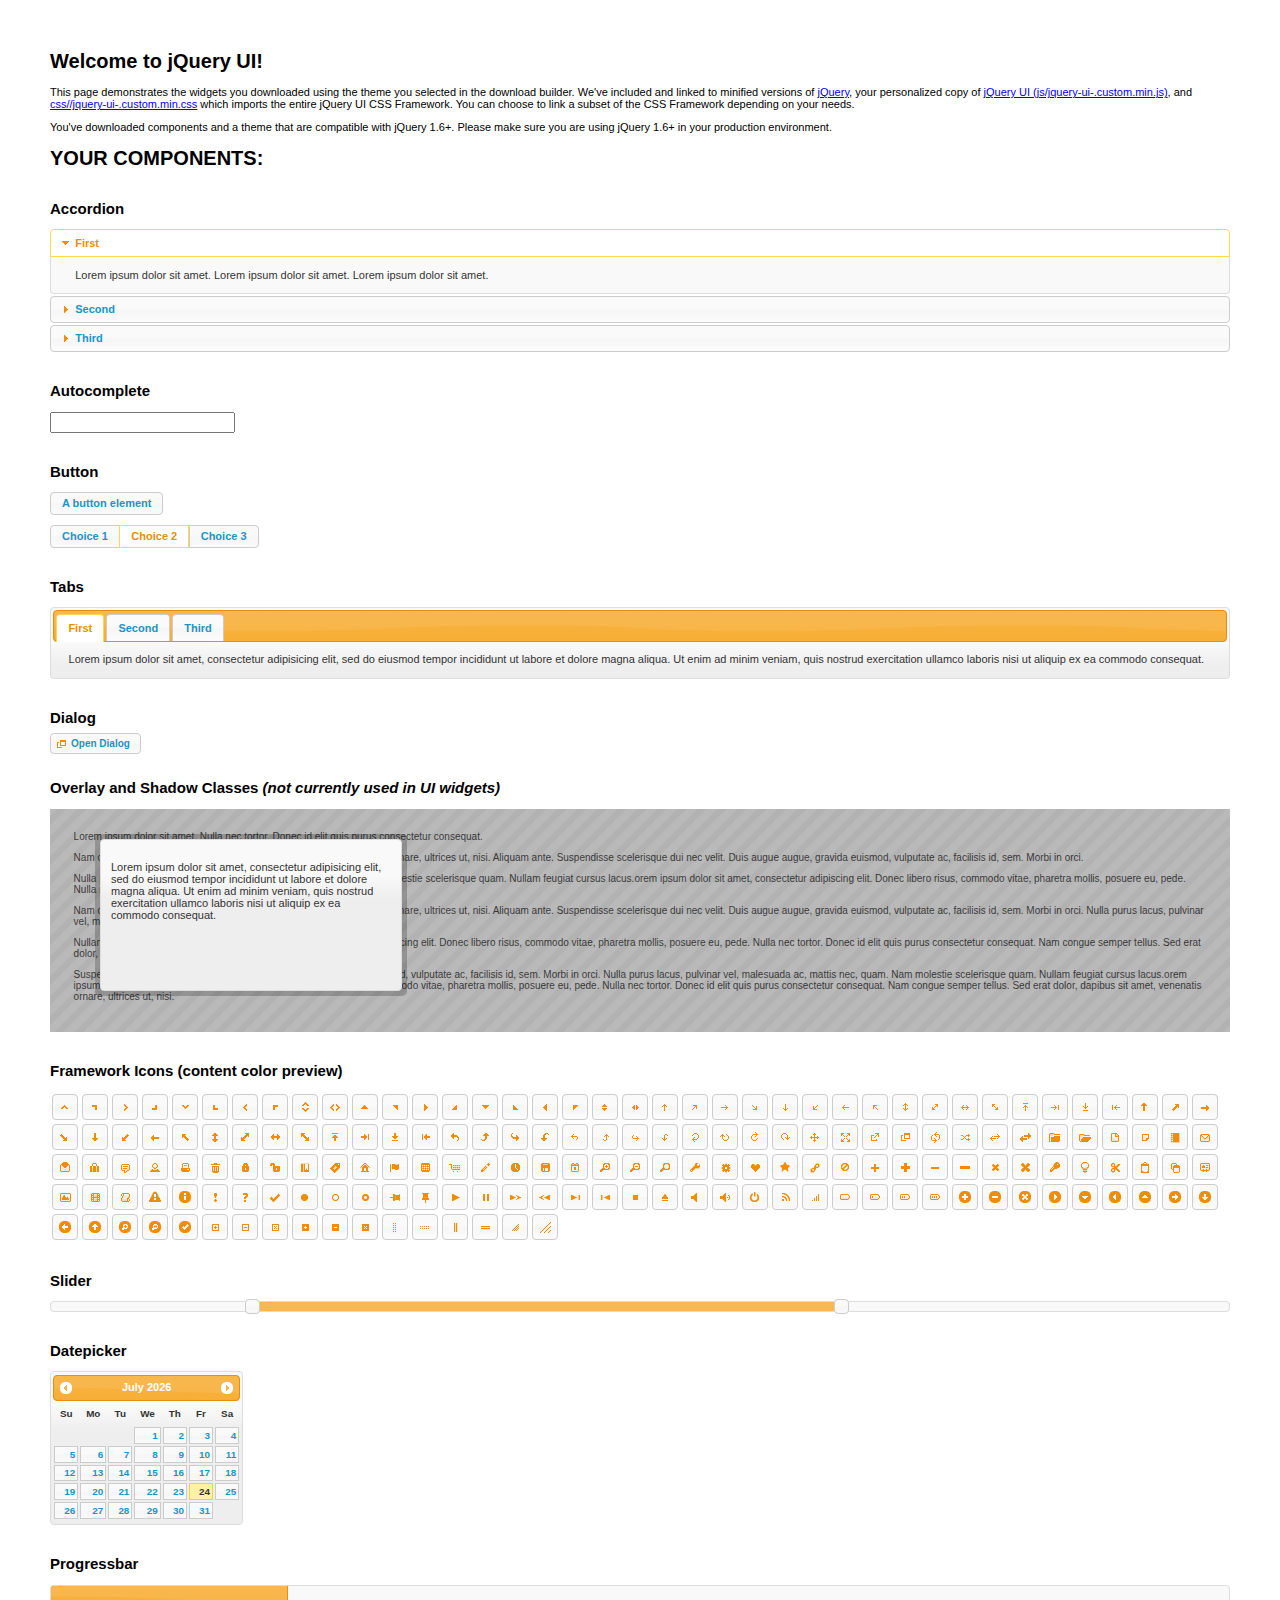
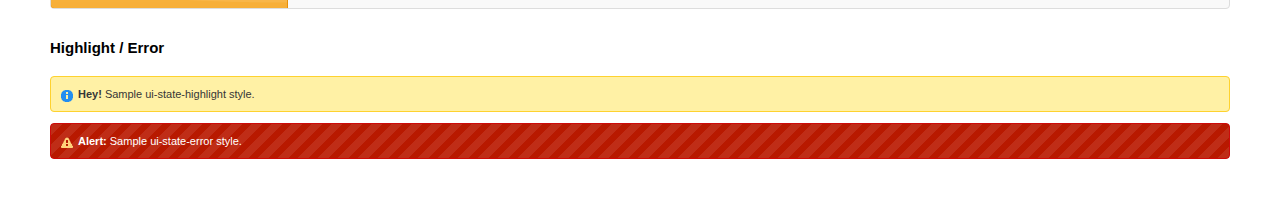
<file: js/libs/jqueryui/index.html>
<!doctype html>
<html lang="us">
<head>
	<meta charset="utf-8">
	<title>jQuery UI Example Page</title>
	<link href="css/ui-lightness/jquery-ui-1.10.3.custom.css" rel="stylesheet">
	<script src="js/jquery-1.9.1.js"></script>
	<script src="js/jquery-ui-1.10.3.custom.js"></script>
	<script>
	$(function() {
		
		$( "#accordion" ).accordion();
		

		
		var availableTags = [
			"ActionScript",
			"AppleScript",
			"Asp",
			"BASIC",
			"C",
			"C++",
			"Clojure",
			"COBOL",
			"ColdFusion",
			"Erlang",
			"Fortran",
			"Groovy",
			"Haskell",
			"Java",
			"JavaScript",
			"Lisp",
			"Perl",
			"PHP",
			"Python",
			"Ruby",
			"Scala",
			"Scheme"
		];
		$( "#autocomplete" ).autocomplete({
			source: availableTags
		});
		

		
		$( "#button" ).button();
		$( "#radioset" ).buttonset();
		

		
		$( "#tabs" ).tabs();
		

		
		$( "#dialog" ).dialog({
			autoOpen: false,
			width: 400,
			buttons: [
				{
					text: "Ok",
					click: function() {
						$( this ).dialog( "close" );
					}
				},
				{
					text: "Cancel",
					click: function() {
						$( this ).dialog( "close" );
					}
				}
			]
		});

		// Link to open the dialog
		$( "#dialog-link" ).click(function( event ) {
			$( "#dialog" ).dialog( "open" );
			event.preventDefault();
		});
		

		
		$( "#datepicker" ).datepicker({
			inline: true
		});
		

		
		$( "#slider" ).slider({
			range: true,
			values: [ 17, 67 ]
		});
		

		
		$( "#progressbar" ).progressbar({
			value: 20
		});
		

		// Hover states on the static widgets
		$( "#dialog-link, #icons li" ).hover(
			function() {
				$( this ).addClass( "ui-state-hover" );
			},
			function() {
				$( this ).removeClass( "ui-state-hover" );
			}
		);
	});
	</script>
	<style>
	body{
		font: 62.5% "Trebuchet MS", sans-serif;
		margin: 50px;
	}
	.demoHeaders {
		margin-top: 2em;
	}
	#dialog-link {
		padding: .4em 1em .4em 20px;
		text-decoration: none;
		position: relative;
	}
	#dialog-link span.ui-icon {
		margin: 0 5px 0 0;
		position: absolute;
		left: .2em;
		top: 50%;
		margin-top: -8px;
	}
	#icons {
		margin: 0;
		padding: 0;
	}
	#icons li {
		margin: 2px;
		position: relative;
		padding: 4px 0;
		cursor: pointer;
		float: left;
		list-style: none;
	}
	#icons span.ui-icon {
		float: left;
		margin: 0 4px;
	}
	.fakewindowcontain .ui-widget-overlay {
		position: absolute;
	}
	</style>
</head>
<body>

<h1>Welcome to jQuery UI!</h1>

<div class="ui-widget">
	<p>This page demonstrates the widgets you downloaded using the theme you selected in the download builder. We've included and linked to minified versions of <a href="js/jquery-1.9.1.js">jQuery</a>, your personalized copy of <a href="js/jquery-ui-.custom.min.js">jQuery UI (js/jquery-ui-.custom.min.js)</a>, and <a href="css//jquery-ui-.custom.min.css">css//jquery-ui-.custom.min.css</a> which imports the entire jQuery UI CSS Framework. You can choose to link a subset of the CSS Framework depending on your needs. </p>
	<p>You've downloaded components and a theme that are compatible with jQuery 1.6+. Please make sure you are using jQuery 1.6+ in your production environment.</p>
</div>

<h1>YOUR COMPONENTS:</h1>


<!-- Accordion -->
<h2 class="demoHeaders">Accordion</h2>
<div id="accordion">
	<h3>First</h3>
	<div>Lorem ipsum dolor sit amet. Lorem ipsum dolor sit amet. Lorem ipsum dolor sit amet.</div>
	<h3>Second</h3>
	<div>Phasellus mattis tincidunt nibh.</div>
	<h3>Third</h3>
	<div>Nam dui erat, auctor a, dignissim quis.</div>
</div>



<!-- Autocomplete -->
<h2 class="demoHeaders">Autocomplete</h2>
<div>
	<input id="autocomplete" title="type &quot;a&quot;">
</div>



<!-- Button -->
<h2 class="demoHeaders">Button</h2>
<button id="button">A button element</button>
<form style="margin-top: 1em;">
	<div id="radioset">
		<input type="radio" id="radio1" name="radio"><label for="radio1">Choice 1</label>
		<input type="radio" id="radio2" name="radio" checked="checked"><label for="radio2">Choice 2</label>
		<input type="radio" id="radio3" name="radio"><label for="radio3">Choice 3</label>
	</div>
</form>



<!-- Tabs -->
<h2 class="demoHeaders">Tabs</h2>
<div id="tabs">
	<ul>
		<li><a href="#tabs-1">First</a></li>
		<li><a href="#tabs-2">Second</a></li>
		<li><a href="#tabs-3">Third</a></li>
	</ul>
	<div id="tabs-1">Lorem ipsum dolor sit amet, consectetur adipisicing elit, sed do eiusmod tempor incididunt ut labore et dolore magna aliqua. Ut enim ad minim veniam, quis nostrud exercitation ullamco laboris nisi ut aliquip ex ea commodo consequat.</div>
	<div id="tabs-2">Phasellus mattis tincidunt nibh. Cras orci urna, blandit id, pretium vel, aliquet ornare, felis. Maecenas scelerisque sem non nisl. Fusce sed lorem in enim dictum bibendum.</div>
	<div id="tabs-3">Nam dui erat, auctor a, dignissim quis, sollicitudin eu, felis. Pellentesque nisi urna, interdum eget, sagittis et, consequat vestibulum, lacus. Mauris porttitor ullamcorper augue.</div>
</div>



<!-- Dialog NOTE: Dialog is not generated by UI in this demo so it can be visually styled in themeroller-->
<h2 class="demoHeaders">Dialog</h2>
<p><a href="#" id="dialog-link" class="ui-state-default ui-corner-all"><span class="ui-icon ui-icon-newwin"></span>Open Dialog</a></p>

<h2 class="demoHeaders">Overlay and Shadow Classes <em>(not currently used in UI widgets)</em></h2>
<div style="position: relative; width: 96%; height: 200px; padding:1% 2%; overflow:hidden;" class="fakewindowcontain">
	<p>Lorem ipsum dolor sit amet,  Nulla nec tortor. Donec id elit quis purus consectetur consequat. </p><p>Nam congue semper tellus. Sed erat dolor, dapibus sit amet, venenatis ornare, ultrices ut, nisi. Aliquam ante. Suspendisse scelerisque dui nec velit. Duis augue augue, gravida euismod, vulputate ac, facilisis id, sem. Morbi in orci. </p><p>Nulla purus lacus, pulvinar vel, malesuada ac, mattis nec, quam. Nam molestie scelerisque quam. Nullam feugiat cursus lacus.orem ipsum dolor sit amet, consectetur adipiscing elit. Donec libero risus, commodo vitae, pharetra mollis, posuere eu, pede. Nulla nec tortor. Donec id elit quis purus consectetur consequat. </p><p>Nam congue semper tellus. Sed erat dolor, dapibus sit amet, venenatis ornare, ultrices ut, nisi. Aliquam ante. Suspendisse scelerisque dui nec velit. Duis augue augue, gravida euismod, vulputate ac, facilisis id, sem. Morbi in orci. Nulla purus lacus, pulvinar vel, malesuada ac, mattis nec, quam. Nam molestie scelerisque quam. </p><p>Nullam feugiat cursus lacus.orem ipsum dolor sit amet, consectetur adipiscing elit. Donec libero risus, commodo vitae, pharetra mollis, posuere eu, pede. Nulla nec tortor. Donec id elit quis purus consectetur consequat. Nam congue semper tellus. Sed erat dolor, dapibus sit amet, venenatis ornare, ultrices ut, nisi. Aliquam ante. </p><p>Suspendisse scelerisque dui nec velit. Duis augue augue, gravida euismod, vulputate ac, facilisis id, sem. Morbi in orci. Nulla purus lacus, pulvinar vel, malesuada ac, mattis nec, quam. Nam molestie scelerisque quam. Nullam feugiat cursus lacus.orem ipsum dolor sit amet, consectetur adipiscing elit. Donec libero risus, commodo vitae, pharetra mollis, posuere eu, pede. Nulla nec tortor. Donec id elit quis purus consectetur consequat. Nam congue semper tellus. Sed erat dolor, dapibus sit amet, venenatis ornare, ultrices ut, nisi. </p>

	<!-- ui-dialog -->
	<div class="ui-overlay"><div class="ui-widget-overlay"></div><div class="ui-widget-shadow ui-corner-all" style="width: 302px; height: 152px; position: absolute; left: 50px; top: 30px;"></div></div>
	<div style="position: absolute; width: 280px; height: 130px;left: 50px; top: 30px; padding: 10px;" class="ui-widget ui-widget-content ui-corner-all">
		<div class="ui-dialog-content ui-widget-content" style="background: none; border: 0;">
			<p>Lorem ipsum dolor sit amet, consectetur adipisicing elit, sed do eiusmod tempor incididunt ut labore et dolore magna aliqua. Ut enim ad minim veniam, quis nostrud exercitation ullamco laboris nisi ut aliquip ex ea commodo consequat.</p>
		</div>
	</div>

</div>

<!-- ui-dialog -->
<div id="dialog" title="Dialog Title">
	<p>Lorem ipsum dolor sit amet, consectetur adipisicing elit, sed do eiusmod tempor incididunt ut labore et dolore magna aliqua. Ut enim ad minim veniam, quis nostrud exercitation ullamco laboris nisi ut aliquip ex ea commodo consequat.</p>
</div>



<h2 class="demoHeaders">Framework Icons (content color preview)</h2>
<ul id="icons" class="ui-widget ui-helper-clearfix">
	<li class="ui-state-default ui-corner-all" title=".ui-icon-carat-1-n"><span class="ui-icon ui-icon-carat-1-n"></span></li>
	<li class="ui-state-default ui-corner-all" title=".ui-icon-carat-1-ne"><span class="ui-icon ui-icon-carat-1-ne"></span></li>
	<li class="ui-state-default ui-corner-all" title=".ui-icon-carat-1-e"><span class="ui-icon ui-icon-carat-1-e"></span></li>
	<li class="ui-state-default ui-corner-all" title=".ui-icon-carat-1-se"><span class="ui-icon ui-icon-carat-1-se"></span></li>
	<li class="ui-state-default ui-corner-all" title=".ui-icon-carat-1-s"><span class="ui-icon ui-icon-carat-1-s"></span></li>
	<li class="ui-state-default ui-corner-all" title=".ui-icon-carat-1-sw"><span class="ui-icon ui-icon-carat-1-sw"></span></li>
	<li class="ui-state-default ui-corner-all" title=".ui-icon-carat-1-w"><span class="ui-icon ui-icon-carat-1-w"></span></li>
	<li class="ui-state-default ui-corner-all" title=".ui-icon-carat-1-nw"><span class="ui-icon ui-icon-carat-1-nw"></span></li>
	<li class="ui-state-default ui-corner-all" title=".ui-icon-carat-2-n-s"><span class="ui-icon ui-icon-carat-2-n-s"></span></li>
	<li class="ui-state-default ui-corner-all" title=".ui-icon-carat-2-e-w"><span class="ui-icon ui-icon-carat-2-e-w"></span></li>
	<li class="ui-state-default ui-corner-all" title=".ui-icon-triangle-1-n"><span class="ui-icon ui-icon-triangle-1-n"></span></li>
	<li class="ui-state-default ui-corner-all" title=".ui-icon-triangle-1-ne"><span class="ui-icon ui-icon-triangle-1-ne"></span></li>
	<li class="ui-state-default ui-corner-all" title=".ui-icon-triangle-1-e"><span class="ui-icon ui-icon-triangle-1-e"></span></li>
	<li class="ui-state-default ui-corner-all" title=".ui-icon-triangle-1-se"><span class="ui-icon ui-icon-triangle-1-se"></span></li>
	<li class="ui-state-default ui-corner-all" title=".ui-icon-triangle-1-s"><span class="ui-icon ui-icon-triangle-1-s"></span></li>
	<li class="ui-state-default ui-corner-all" title=".ui-icon-triangle-1-sw"><span class="ui-icon ui-icon-triangle-1-sw"></span></li>
	<li class="ui-state-default ui-corner-all" title=".ui-icon-triangle-1-w"><span class="ui-icon ui-icon-triangle-1-w"></span></li>
	<li class="ui-state-default ui-corner-all" title=".ui-icon-triangle-1-nw"><span class="ui-icon ui-icon-triangle-1-nw"></span></li>
	<li class="ui-state-default ui-corner-all" title=".ui-icon-triangle-2-n-s"><span class="ui-icon ui-icon-triangle-2-n-s"></span></li>
	<li class="ui-state-default ui-corner-all" title=".ui-icon-triangle-2-e-w"><span class="ui-icon ui-icon-triangle-2-e-w"></span></li>
	<li class="ui-state-default ui-corner-all" title=".ui-icon-arrow-1-n"><span class="ui-icon ui-icon-arrow-1-n"></span></li>
	<li class="ui-state-default ui-corner-all" title=".ui-icon-arrow-1-ne"><span class="ui-icon ui-icon-arrow-1-ne"></span></li>
	<li class="ui-state-default ui-corner-all" title=".ui-icon-arrow-1-e"><span class="ui-icon ui-icon-arrow-1-e"></span></li>
	<li class="ui-state-default ui-corner-all" title=".ui-icon-arrow-1-se"><span class="ui-icon ui-icon-arrow-1-se"></span></li>
	<li class="ui-state-default ui-corner-all" title=".ui-icon-arrow-1-s"><span class="ui-icon ui-icon-arrow-1-s"></span></li>
	<li class="ui-state-default ui-corner-all" title=".ui-icon-arrow-1-sw"><span class="ui-icon ui-icon-arrow-1-sw"></span></li>
	<li class="ui-state-default ui-corner-all" title=".ui-icon-arrow-1-w"><span class="ui-icon ui-icon-arrow-1-w"></span></li>
	<li class="ui-state-default ui-corner-all" title=".ui-icon-arrow-1-nw"><span class="ui-icon ui-icon-arrow-1-nw"></span></li>
	<li class="ui-state-default ui-corner-all" title=".ui-icon-arrow-2-n-s"><span class="ui-icon ui-icon-arrow-2-n-s"></span></li>
	<li class="ui-state-default ui-corner-all" title=".ui-icon-arrow-2-ne-sw"><span class="ui-icon ui-icon-arrow-2-ne-sw"></span></li>
	<li class="ui-state-default ui-corner-all" title=".ui-icon-arrow-2-e-w"><span class="ui-icon ui-icon-arrow-2-e-w"></span></li>
	<li class="ui-state-default ui-corner-all" title=".ui-icon-arrow-2-se-nw"><span class="ui-icon ui-icon-arrow-2-se-nw"></span></li>
	<li class="ui-state-default ui-corner-all" title=".ui-icon-arrowstop-1-n"><span class="ui-icon ui-icon-arrowstop-1-n"></span></li>
	<li class="ui-state-default ui-corner-all" title=".ui-icon-arrowstop-1-e"><span class="ui-icon ui-icon-arrowstop-1-e"></span></li>
	<li class="ui-state-default ui-corner-all" title=".ui-icon-arrowstop-1-s"><span class="ui-icon ui-icon-arrowstop-1-s"></span></li>
	<li class="ui-state-default ui-corner-all" title=".ui-icon-arrowstop-1-w"><span class="ui-icon ui-icon-arrowstop-1-w"></span></li>
	<li class="ui-state-default ui-corner-all" title=".ui-icon-arrowthick-1-n"><span class="ui-icon ui-icon-arrowthick-1-n"></span></li>
	<li class="ui-state-default ui-corner-all" title=".ui-icon-arrowthick-1-ne"><span class="ui-icon ui-icon-arrowthick-1-ne"></span></li>
	<li class="ui-state-default ui-corner-all" title=".ui-icon-arrowthick-1-e"><span class="ui-icon ui-icon-arrowthick-1-e"></span></li>
	<li class="ui-state-default ui-corner-all" title=".ui-icon-arrowthick-1-se"><span class="ui-icon ui-icon-arrowthick-1-se"></span></li>
	<li class="ui-state-default ui-corner-all" title=".ui-icon-arrowthick-1-s"><span class="ui-icon ui-icon-arrowthick-1-s"></span></li>
	<li class="ui-state-default ui-corner-all" title=".ui-icon-arrowthick-1-sw"><span class="ui-icon ui-icon-arrowthick-1-sw"></span></li>
	<li class="ui-state-default ui-corner-all" title=".ui-icon-arrowthick-1-w"><span class="ui-icon ui-icon-arrowthick-1-w"></span></li>
	<li class="ui-state-default ui-corner-all" title=".ui-icon-arrowthick-1-nw"><span class="ui-icon ui-icon-arrowthick-1-nw"></span></li>
	<li class="ui-state-default ui-corner-all" title=".ui-icon-arrowthick-2-n-s"><span class="ui-icon ui-icon-arrowthick-2-n-s"></span></li>
	<li class="ui-state-default ui-corner-all" title=".ui-icon-arrowthick-2-ne-sw"><span class="ui-icon ui-icon-arrowthick-2-ne-sw"></span></li>
	<li class="ui-state-default ui-corner-all" title=".ui-icon-arrowthick-2-e-w"><span class="ui-icon ui-icon-arrowthick-2-e-w"></span></li>
	<li class="ui-state-default ui-corner-all" title=".ui-icon-arrowthick-2-se-nw"><span class="ui-icon ui-icon-arrowthick-2-se-nw"></span></li>
	<li class="ui-state-default ui-corner-all" title=".ui-icon-arrowthickstop-1-n"><span class="ui-icon ui-icon-arrowthickstop-1-n"></span></li>
	<li class="ui-state-default ui-corner-all" title=".ui-icon-arrowthickstop-1-e"><span class="ui-icon ui-icon-arrowthickstop-1-e"></span></li>
	<li class="ui-state-default ui-corner-all" title=".ui-icon-arrowthickstop-1-s"><span class="ui-icon ui-icon-arrowthickstop-1-s"></span></li>
	<li class="ui-state-default ui-corner-all" title=".ui-icon-arrowthickstop-1-w"><span class="ui-icon ui-icon-arrowthickstop-1-w"></span></li>
	<li class="ui-state-default ui-corner-all" title=".ui-icon-arrowreturnthick-1-w"><span class="ui-icon ui-icon-arrowreturnthick-1-w"></span></li>
	<li class="ui-state-default ui-corner-all" title=".ui-icon-arrowreturnthick-1-n"><span class="ui-icon ui-icon-arrowreturnthick-1-n"></span></li>
	<li class="ui-state-default ui-corner-all" title=".ui-icon-arrowreturnthick-1-e"><span class="ui-icon ui-icon-arrowreturnthick-1-e"></span></li>
	<li class="ui-state-default ui-corner-all" title=".ui-icon-arrowreturnthick-1-s"><span class="ui-icon ui-icon-arrowreturnthick-1-s"></span></li>
	<li class="ui-state-default ui-corner-all" title=".ui-icon-arrowreturn-1-w"><span class="ui-icon ui-icon-arrowreturn-1-w"></span></li>
	<li class="ui-state-default ui-corner-all" title=".ui-icon-arrowreturn-1-n"><span class="ui-icon ui-icon-arrowreturn-1-n"></span></li>
	<li class="ui-state-default ui-corner-all" title=".ui-icon-arrowreturn-1-e"><span class="ui-icon ui-icon-arrowreturn-1-e"></span></li>
	<li class="ui-state-default ui-corner-all" title=".ui-icon-arrowreturn-1-s"><span class="ui-icon ui-icon-arrowreturn-1-s"></span></li>
	<li class="ui-state-default ui-corner-all" title=".ui-icon-arrowrefresh-1-w"><span class="ui-icon ui-icon-arrowrefresh-1-w"></span></li>
	<li class="ui-state-default ui-corner-all" title=".ui-icon-arrowrefresh-1-n"><span class="ui-icon ui-icon-arrowrefresh-1-n"></span></li>
	<li class="ui-state-default ui-corner-all" title=".ui-icon-arrowrefresh-1-e"><span class="ui-icon ui-icon-arrowrefresh-1-e"></span></li>
	<li class="ui-state-default ui-corner-all" title=".ui-icon-arrowrefresh-1-s"><span class="ui-icon ui-icon-arrowrefresh-1-s"></span></li>
	<li class="ui-state-default ui-corner-all" title=".ui-icon-arrow-4"><span class="ui-icon ui-icon-arrow-4"></span></li>
	<li class="ui-state-default ui-corner-all" title=".ui-icon-arrow-4-diag"><span class="ui-icon ui-icon-arrow-4-diag"></span></li>
	<li class="ui-state-default ui-corner-all" title=".ui-icon-extlink"><span class="ui-icon ui-icon-extlink"></span></li>
	<li class="ui-state-default ui-corner-all" title=".ui-icon-newwin"><span class="ui-icon ui-icon-newwin"></span></li>
	<li class="ui-state-default ui-corner-all" title=".ui-icon-refresh"><span class="ui-icon ui-icon-refresh"></span></li>
	<li class="ui-state-default ui-corner-all" title=".ui-icon-shuffle"><span class="ui-icon ui-icon-shuffle"></span></li>
	<li class="ui-state-default ui-corner-all" title=".ui-icon-transfer-e-w"><span class="ui-icon ui-icon-transfer-e-w"></span></li>
	<li class="ui-state-default ui-corner-all" title=".ui-icon-transferthick-e-w"><span class="ui-icon ui-icon-transferthick-e-w"></span></li>
	<li class="ui-state-default ui-corner-all" title=".ui-icon-folder-collapsed"><span class="ui-icon ui-icon-folder-collapsed"></span></li>
	<li class="ui-state-default ui-corner-all" title=".ui-icon-folder-open"><span class="ui-icon ui-icon-folder-open"></span></li>
	<li class="ui-state-default ui-corner-all" title=".ui-icon-document"><span class="ui-icon ui-icon-document"></span></li>
	<li class="ui-state-default ui-corner-all" title=".ui-icon-document-b"><span class="ui-icon ui-icon-document-b"></span></li>
	<li class="ui-state-default ui-corner-all" title=".ui-icon-note"><span class="ui-icon ui-icon-note"></span></li>
	<li class="ui-state-default ui-corner-all" title=".ui-icon-mail-closed"><span class="ui-icon ui-icon-mail-closed"></span></li>
	<li class="ui-state-default ui-corner-all" title=".ui-icon-mail-open"><span class="ui-icon ui-icon-mail-open"></span></li>
	<li class="ui-state-default ui-corner-all" title=".ui-icon-suitcase"><span class="ui-icon ui-icon-suitcase"></span></li>
	<li class="ui-state-default ui-corner-all" title=".ui-icon-comment"><span class="ui-icon ui-icon-comment"></span></li>
	<li class="ui-state-default ui-corner-all" title=".ui-icon-person"><span class="ui-icon ui-icon-person"></span></li>
	<li class="ui-state-default ui-corner-all" title=".ui-icon-print"><span class="ui-icon ui-icon-print"></span></li>
	<li class="ui-state-default ui-corner-all" title=".ui-icon-trash"><span class="ui-icon ui-icon-trash"></span></li>
	<li class="ui-state-default ui-corner-all" title=".ui-icon-locked"><span class="ui-icon ui-icon-locked"></span></li>
	<li class="ui-state-default ui-corner-all" title=".ui-icon-unlocked"><span class="ui-icon ui-icon-unlocked"></span></li>
	<li class="ui-state-default ui-corner-all" title=".ui-icon-bookmark"><span class="ui-icon ui-icon-bookmark"></span></li>
	<li class="ui-state-default ui-corner-all" title=".ui-icon-tag"><span class="ui-icon ui-icon-tag"></span></li>
	<li class="ui-state-default ui-corner-all" title=".ui-icon-home"><span class="ui-icon ui-icon-home"></span></li>
	<li class="ui-state-default ui-corner-all" title=".ui-icon-flag"><span class="ui-icon ui-icon-flag"></span></li>
	<li class="ui-state-default ui-corner-all" title=".ui-icon-calculator"><span class="ui-icon ui-icon-calculator"></span></li>
	<li class="ui-state-default ui-corner-all" title=".ui-icon-cart"><span class="ui-icon ui-icon-cart"></span></li>
	<li class="ui-state-default ui-corner-all" title=".ui-icon-pencil"><span class="ui-icon ui-icon-pencil"></span></li>
	<li class="ui-state-default ui-corner-all" title=".ui-icon-clock"><span class="ui-icon ui-icon-clock"></span></li>
	<li class="ui-state-default ui-corner-all" title=".ui-icon-disk"><span class="ui-icon ui-icon-disk"></span></li>
	<li class="ui-state-default ui-corner-all" title=".ui-icon-calendar"><span class="ui-icon ui-icon-calendar"></span></li>
	<li class="ui-state-default ui-corner-all" title=".ui-icon-zoomin"><span class="ui-icon ui-icon-zoomin"></span></li>
	<li class="ui-state-default ui-corner-all" title=".ui-icon-zoomout"><span class="ui-icon ui-icon-zoomout"></span></li>
	<li class="ui-state-default ui-corner-all" title=".ui-icon-search"><span class="ui-icon ui-icon-search"></span></li>
	<li class="ui-state-default ui-corner-all" title=".ui-icon-wrench"><span class="ui-icon ui-icon-wrench"></span></li>
	<li class="ui-state-default ui-corner-all" title=".ui-icon-gear"><span class="ui-icon ui-icon-gear"></span></li>
	<li class="ui-state-default ui-corner-all" title=".ui-icon-heart"><span class="ui-icon ui-icon-heart"></span></li>
	<li class="ui-state-default ui-corner-all" title=".ui-icon-star"><span class="ui-icon ui-icon-star"></span></li>
	<li class="ui-state-default ui-corner-all" title=".ui-icon-link"><span class="ui-icon ui-icon-link"></span></li>
	<li class="ui-state-default ui-corner-all" title=".ui-icon-cancel"><span class="ui-icon ui-icon-cancel"></span></li>
	<li class="ui-state-default ui-corner-all" title=".ui-icon-plus"><span class="ui-icon ui-icon-plus"></span></li>
	<li class="ui-state-default ui-corner-all" title=".ui-icon-plusthick"><span class="ui-icon ui-icon-plusthick"></span></li>
	<li class="ui-state-default ui-corner-all" title=".ui-icon-minus"><span class="ui-icon ui-icon-minus"></span></li>
	<li class="ui-state-default ui-corner-all" title=".ui-icon-minusthick"><span class="ui-icon ui-icon-minusthick"></span></li>
	<li class="ui-state-default ui-corner-all" title=".ui-icon-close"><span class="ui-icon ui-icon-close"></span></li>
	<li class="ui-state-default ui-corner-all" title=".ui-icon-closethick"><span class="ui-icon ui-icon-closethick"></span></li>
	<li class="ui-state-default ui-corner-all" title=".ui-icon-key"><span class="ui-icon ui-icon-key"></span></li>
	<li class="ui-state-default ui-corner-all" title=".ui-icon-lightbulb"><span class="ui-icon ui-icon-lightbulb"></span></li>
	<li class="ui-state-default ui-corner-all" title=".ui-icon-scissors"><span class="ui-icon ui-icon-scissors"></span></li>
	<li class="ui-state-default ui-corner-all" title=".ui-icon-clipboard"><span class="ui-icon ui-icon-clipboard"></span></li>
	<li class="ui-state-default ui-corner-all" title=".ui-icon-copy"><span class="ui-icon ui-icon-copy"></span></li>
	<li class="ui-state-default ui-corner-all" title=".ui-icon-contact"><span class="ui-icon ui-icon-contact"></span></li>
	<li class="ui-state-default ui-corner-all" title=".ui-icon-image"><span class="ui-icon ui-icon-image"></span></li>
	<li class="ui-state-default ui-corner-all" title=".ui-icon-video"><span class="ui-icon ui-icon-video"></span></li>
	<li class="ui-state-default ui-corner-all" title=".ui-icon-script"><span class="ui-icon ui-icon-script"></span></li>
	<li class="ui-state-default ui-corner-all" title=".ui-icon-alert"><span class="ui-icon ui-icon-alert"></span></li>
	<li class="ui-state-default ui-corner-all" title=".ui-icon-info"><span class="ui-icon ui-icon-info"></span></li>
	<li class="ui-state-default ui-corner-all" title=".ui-icon-notice"><span class="ui-icon ui-icon-notice"></span></li>
	<li class="ui-state-default ui-corner-all" title=".ui-icon-help"><span class="ui-icon ui-icon-help"></span></li>
	<li class="ui-state-default ui-corner-all" title=".ui-icon-check"><span class="ui-icon ui-icon-check"></span></li>
	<li class="ui-state-default ui-corner-all" title=".ui-icon-bullet"><span class="ui-icon ui-icon-bullet"></span></li>
	<li class="ui-state-default ui-corner-all" title=".ui-icon-radio-off"><span class="ui-icon ui-icon-radio-off"></span></li>
	<li class="ui-state-default ui-corner-all" title=".ui-icon-radio-on"><span class="ui-icon ui-icon-radio-on"></span></li>
	<li class="ui-state-default ui-corner-all" title=".ui-icon-pin-w"><span class="ui-icon ui-icon-pin-w"></span></li>
	<li class="ui-state-default ui-corner-all" title=".ui-icon-pin-s"><span class="ui-icon ui-icon-pin-s"></span></li>
	<li class="ui-state-default ui-corner-all" title=".ui-icon-play"><span class="ui-icon ui-icon-play"></span></li>
	<li class="ui-state-default ui-corner-all" title=".ui-icon-pause"><span class="ui-icon ui-icon-pause"></span></li>
	<li class="ui-state-default ui-corner-all" title=".ui-icon-seek-next"><span class="ui-icon ui-icon-seek-next"></span></li>
	<li class="ui-state-default ui-corner-all" title=".ui-icon-seek-prev"><span class="ui-icon ui-icon-seek-prev"></span></li>
	<li class="ui-state-default ui-corner-all" title=".ui-icon-seek-end"><span class="ui-icon ui-icon-seek-end"></span></li>
	<li class="ui-state-default ui-corner-all" title=".ui-icon-seek-first"><span class="ui-icon ui-icon-seek-first"></span></li>
	<li class="ui-state-default ui-corner-all" title=".ui-icon-stop"><span class="ui-icon ui-icon-stop"></span></li>
	<li class="ui-state-default ui-corner-all" title=".ui-icon-eject"><span class="ui-icon ui-icon-eject"></span></li>
	<li class="ui-state-default ui-corner-all" title=".ui-icon-volume-off"><span class="ui-icon ui-icon-volume-off"></span></li>
	<li class="ui-state-default ui-corner-all" title=".ui-icon-volume-on"><span class="ui-icon ui-icon-volume-on"></span></li>
	<li class="ui-state-default ui-corner-all" title=".ui-icon-power"><span class="ui-icon ui-icon-power"></span></li>
	<li class="ui-state-default ui-corner-all" title=".ui-icon-signal-diag"><span class="ui-icon ui-icon-signal-diag"></span></li>
	<li class="ui-state-default ui-corner-all" title=".ui-icon-signal"><span class="ui-icon ui-icon-signal"></span></li>
	<li class="ui-state-default ui-corner-all" title=".ui-icon-battery-0"><span class="ui-icon ui-icon-battery-0"></span></li>
	<li class="ui-state-default ui-corner-all" title=".ui-icon-battery-1"><span class="ui-icon ui-icon-battery-1"></span></li>
	<li class="ui-state-default ui-corner-all" title=".ui-icon-battery-2"><span class="ui-icon ui-icon-battery-2"></span></li>
	<li class="ui-state-default ui-corner-all" title=".ui-icon-battery-3"><span class="ui-icon ui-icon-battery-3"></span></li>
	<li class="ui-state-default ui-corner-all" title=".ui-icon-circle-plus"><span class="ui-icon ui-icon-circle-plus"></span></li>
	<li class="ui-state-default ui-corner-all" title=".ui-icon-circle-minus"><span class="ui-icon ui-icon-circle-minus"></span></li>
	<li class="ui-state-default ui-corner-all" title=".ui-icon-circle-close"><span class="ui-icon ui-icon-circle-close"></span></li>
	<li class="ui-state-default ui-corner-all" title=".ui-icon-circle-triangle-e"><span class="ui-icon ui-icon-circle-triangle-e"></span></li>
	<li class="ui-state-default ui-corner-all" title=".ui-icon-circle-triangle-s"><span class="ui-icon ui-icon-circle-triangle-s"></span></li>
	<li class="ui-state-default ui-corner-all" title=".ui-icon-circle-triangle-w"><span class="ui-icon ui-icon-circle-triangle-w"></span></li>
	<li class="ui-state-default ui-corner-all" title=".ui-icon-circle-triangle-n"><span class="ui-icon ui-icon-circle-triangle-n"></span></li>
	<li class="ui-state-default ui-corner-all" title=".ui-icon-circle-arrow-e"><span class="ui-icon ui-icon-circle-arrow-e"></span></li>
	<li class="ui-state-default ui-corner-all" title=".ui-icon-circle-arrow-s"><span class="ui-icon ui-icon-circle-arrow-s"></span></li>
	<li class="ui-state-default ui-corner-all" title=".ui-icon-circle-arrow-w"><span class="ui-icon ui-icon-circle-arrow-w"></span></li>
	<li class="ui-state-default ui-corner-all" title=".ui-icon-circle-arrow-n"><span class="ui-icon ui-icon-circle-arrow-n"></span></li>
	<li class="ui-state-default ui-corner-all" title=".ui-icon-circle-zoomin"><span class="ui-icon ui-icon-circle-zoomin"></span></li>
	<li class="ui-state-default ui-corner-all" title=".ui-icon-circle-zoomout"><span class="ui-icon ui-icon-circle-zoomout"></span></li>
	<li class="ui-state-default ui-corner-all" title=".ui-icon-circle-check"><span class="ui-icon ui-icon-circle-check"></span></li>
	<li class="ui-state-default ui-corner-all" title=".ui-icon-circlesmall-plus"><span class="ui-icon ui-icon-circlesmall-plus"></span></li>
	<li class="ui-state-default ui-corner-all" title=".ui-icon-circlesmall-minus"><span class="ui-icon ui-icon-circlesmall-minus"></span></li>
	<li class="ui-state-default ui-corner-all" title=".ui-icon-circlesmall-close"><span class="ui-icon ui-icon-circlesmall-close"></span></li>
	<li class="ui-state-default ui-corner-all" title=".ui-icon-squaresmall-plus"><span class="ui-icon ui-icon-squaresmall-plus"></span></li>
	<li class="ui-state-default ui-corner-all" title=".ui-icon-squaresmall-minus"><span class="ui-icon ui-icon-squaresmall-minus"></span></li>
	<li class="ui-state-default ui-corner-all" title=".ui-icon-squaresmall-close"><span class="ui-icon ui-icon-squaresmall-close"></span></li>
	<li class="ui-state-default ui-corner-all" title=".ui-icon-grip-dotted-vertical"><span class="ui-icon ui-icon-grip-dotted-vertical"></span></li>
	<li class="ui-state-default ui-corner-all" title=".ui-icon-grip-dotted-horizontal"><span class="ui-icon ui-icon-grip-dotted-horizontal"></span></li>
	<li class="ui-state-default ui-corner-all" title=".ui-icon-grip-solid-vertical"><span class="ui-icon ui-icon-grip-solid-vertical"></span></li>
	<li class="ui-state-default ui-corner-all" title=".ui-icon-grip-solid-horizontal"><span class="ui-icon ui-icon-grip-solid-horizontal"></span></li>
	<li class="ui-state-default ui-corner-all" title=".ui-icon-gripsmall-diagonal-se"><span class="ui-icon ui-icon-gripsmall-diagonal-se"></span></li>
	<li class="ui-state-default ui-corner-all" title=".ui-icon-grip-diagonal-se"><span class="ui-icon ui-icon-grip-diagonal-se"></span></li>
</ul>


<!-- Slider -->
<h2 class="demoHeaders">Slider</h2>
<div id="slider"></div>



<!-- Datepicker -->
<h2 class="demoHeaders">Datepicker</h2>
<div id="datepicker"></div>



<!-- Progressbar -->
<h2 class="demoHeaders">Progressbar</h2>
<div id="progressbar"></div>


<!-- Highlight / Error -->
<h2 class="demoHeaders">Highlight / Error</h2>
<div class="ui-widget">
	<div class="ui-state-highlight ui-corner-all" style="margin-top: 20px; padding: 0 .7em;">
		<p><span class="ui-icon ui-icon-info" style="float: left; margin-right: .3em;"></span>
		<strong>Hey!</strong> Sample ui-state-highlight style.</p>
	</div>
</div>
<br>
<div class="ui-widget">
	<div class="ui-state-error ui-corner-all" style="padding: 0 .7em;">
		<p><span class="ui-icon ui-icon-alert" style="float: left; margin-right: .3em;"></span>
		<strong>Alert:</strong> Sample ui-state-error style.</p>
	</div>
</div>

</body>
</html>
</file>
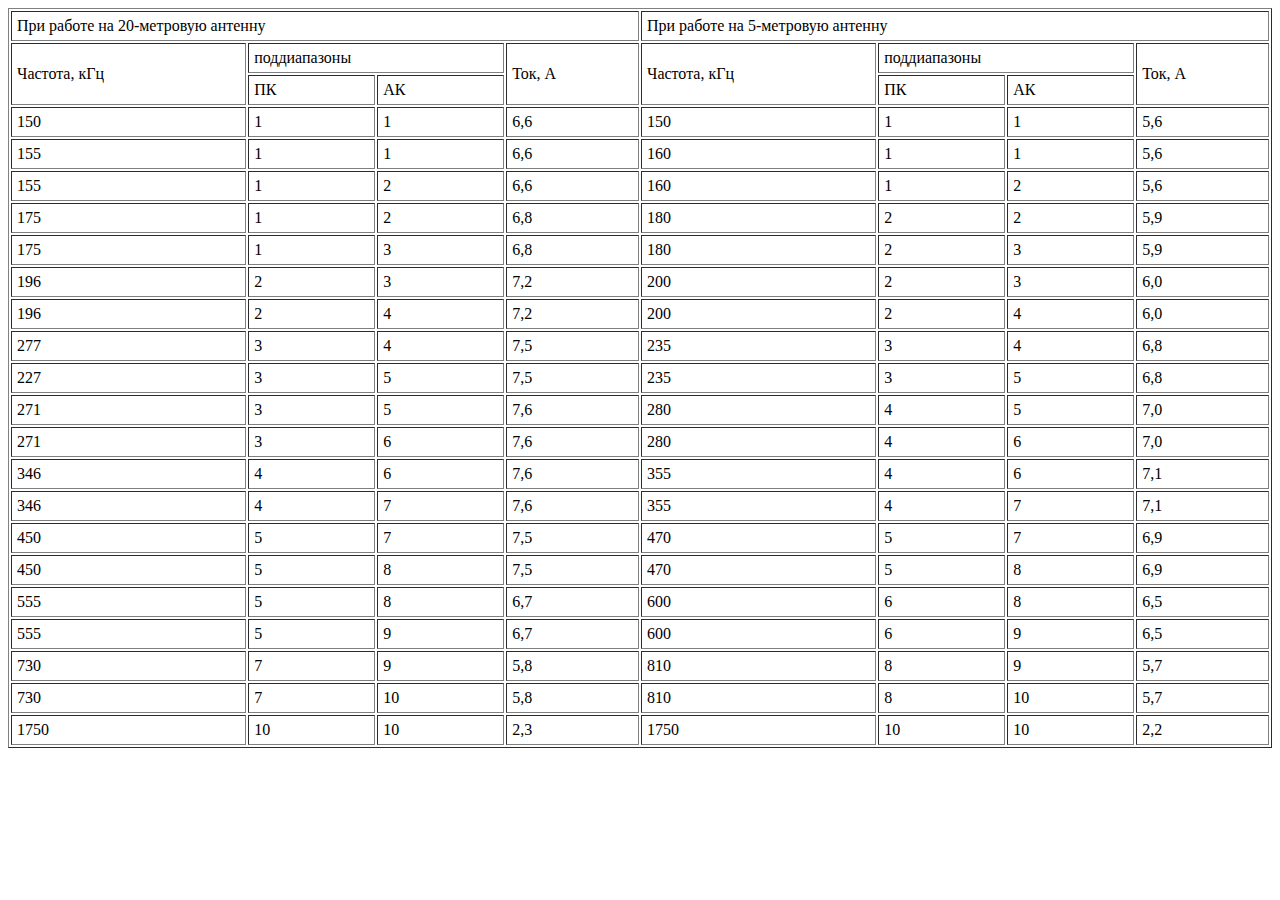
<file: par10/table.htm>
<html>
 <head>
   <meta http-equiv="Content-Type" content="text/html; charset=utf-8">
   <title>Test</title>
 </head>
 <body>
   <table border="1" cellpadding="5" width="100%">
	<tr>
	 <td colspan="4">При работе на 20-метровую антенну</td>
	 <td colspan="4">При работе на 5-метровую антенну</td>
	</tr>
	<tr>
	 <td rowspan="2">Частота, кГц</td>
	 <td colspan="2">поддиапазоны</td>
	 <td rowspan="2">Ток, А</td>
	 <td rowspan="2">Частота, кГц</td>
	 <td colspan="2">поддиапазоны</td>
	 <td rowspan="2">Ток, А</td>
	</tr>
	<tr>
	<td>ПК</td>
	<td>АК</td>
	<td>ПК</td>
	<td>АК</td>
	</tr>
	<tr>
	<td>150</td>
	<td>1</td>
	<td>1</td>
	<td>6,6</td>
	<td>150</td>
	<td>1</td>
	<td>1</td>
	<td>5,6</td>
	</tr>
	<tr>
	<td>155</td>
	<td>1</td>
	<td>1</td>
	<td>6,6</td>
	<td>160</td>
	<td>1</td>
	<td>1</td>
	<td>5,6</td>
	</tr>
	<tr>
	<td>155</td>
	<td>1</td>
	<td>2</td>
	<td>6,6</td>
	<td>160</td>
	<td>1</td>
	<td>2</td>
	<td>5,6</td>
	</tr>
	<tr>
	<td>175</td>
	<td>1</td>
	<td>2</td>
	<td>6,8</td>
	<td>180</td>
	<td>2</td>
	<td>2</td>
	<td>5,9</td>
	</tr>
	<tr>
	<td>175</td>
	<td>1</td>
	<td>3</td>
	<td>6,8</td>
	<td>180</td>
	<td>2</td>
	<td>3</td>
	<td>5,9</td>
	</tr>
	<tr>
	<td>196</td>
	<td>2</td>
	<td>3</td>
	<td>7,2</td>
	<td>200</td>
	<td>2</td>
	<td>3</td>
	<td>6,0</td>
	</tr>
	<tr>
	<td>196</td>
	<td>2</td>
	<td>4</td>
	<td>7,2</td>
	<td>200</td>
	<td>2</td>
	<td>4</td>
	<td>6,0</td>
	</tr>
	<tr>
	<td>277</td>
	<td>3</td>
	<td>4</td>
	<td>7,5</td>
	<td>235</td>
	<td>3</td>
	<td>4</td>
	<td>6,8</td>
	</tr>
	<tr>
	<td>227</td>
	<td>3</td>
	<td>5</td>
	<td>7,5</td>
	<td>235</td>
	<td>3</td>
	<td>5</td>
	<td>6,8</td>
	</tr>
	<tr>
	<td>271</td>
	<td>3</td>
	<td>5</td>
	<td>7,6</td>
	<td>280</td>
	<td>4</td>
	<td>5</td>
	<td>7,0</td>
	</tr>
	<tr>
	<td>271</td>
	<td>3</td>
	<td>6</td>
	<td>7,6</td>
	<td>280</td>
	<td>4</td>
	<td>6</td>
	<td>7,0</td>
	</tr>
	<tr>
	<td>346</td>
	<td>4</td>
	<td>6</td>
	<td>7,6</td>
	<td>355</td>
	<td>4</td>
	<td>6</td>
	<td>7,1</td>
	</tr>
	<tr>
	<td>346</td>
	<td>4</td>
	<td>7</td>
	<td>7,6</td>
	<td>355</td>
	<td>4</td>
	<td>7</td>
	<td>7,1</td>
	</tr>
	<tr>
	<td>450</td>
	<td>5</td>
	<td>7</td>
	<td>7,5</td>
	<td>470</td>
	<td>5</td>
	<td>7</td>
	<td>6,9</td>
	</tr>
	<tr>
	<td>450</td>
	<td>5</td>
	<td>8</td>
	<td>7,5</td>
	<td>470</td>
	<td>5</td>
	<td>8</td>
	<td>6,9</td>
	</tr>
	<tr>
	<td>555</td>
	<td>5</td>
	<td>8</td>
	<td>6,7</td>
	<td>600</td>
	<td>6</td>
	<td>8</td>
	<td>6,5</td>
	</tr>
	<tr>
        <td>555</td>	<td>5</td>	<td>9</td>	<td>6,7</td>	<td>600</td>	<td>6</td>	<td>9</td>	<td>6,5</td>
	</tr>
	<tr>
		<td>730</td>	<td>7</td>  <td>9</td>  <td>5,8</td>	<td>810</td>	<td>8</td>  <td>9</td>  <td>5,7</td>
	</tr>
	<tr fr="730" x1000="0" x100="7" x10="3" x1="0">
		<td>730</td>	<td>7</td>	<td>10</td>	<td>5,8</td>	<td>810</td>	<td>8</td>	<td>10</td>	<td>5,7</td>
	</tr>
	<tr fr="1750" x1000="1" x100="7" x10="5" x1="0">
		<td>1750</td>	<td>10</td>	<td>10</td>	<td>2,3</td>	<td>1750</td>	<td>10</td>	<td>10</td>	<td>2,2</td>
	</tr>
   </table>
 </body>
</html>
</file>
